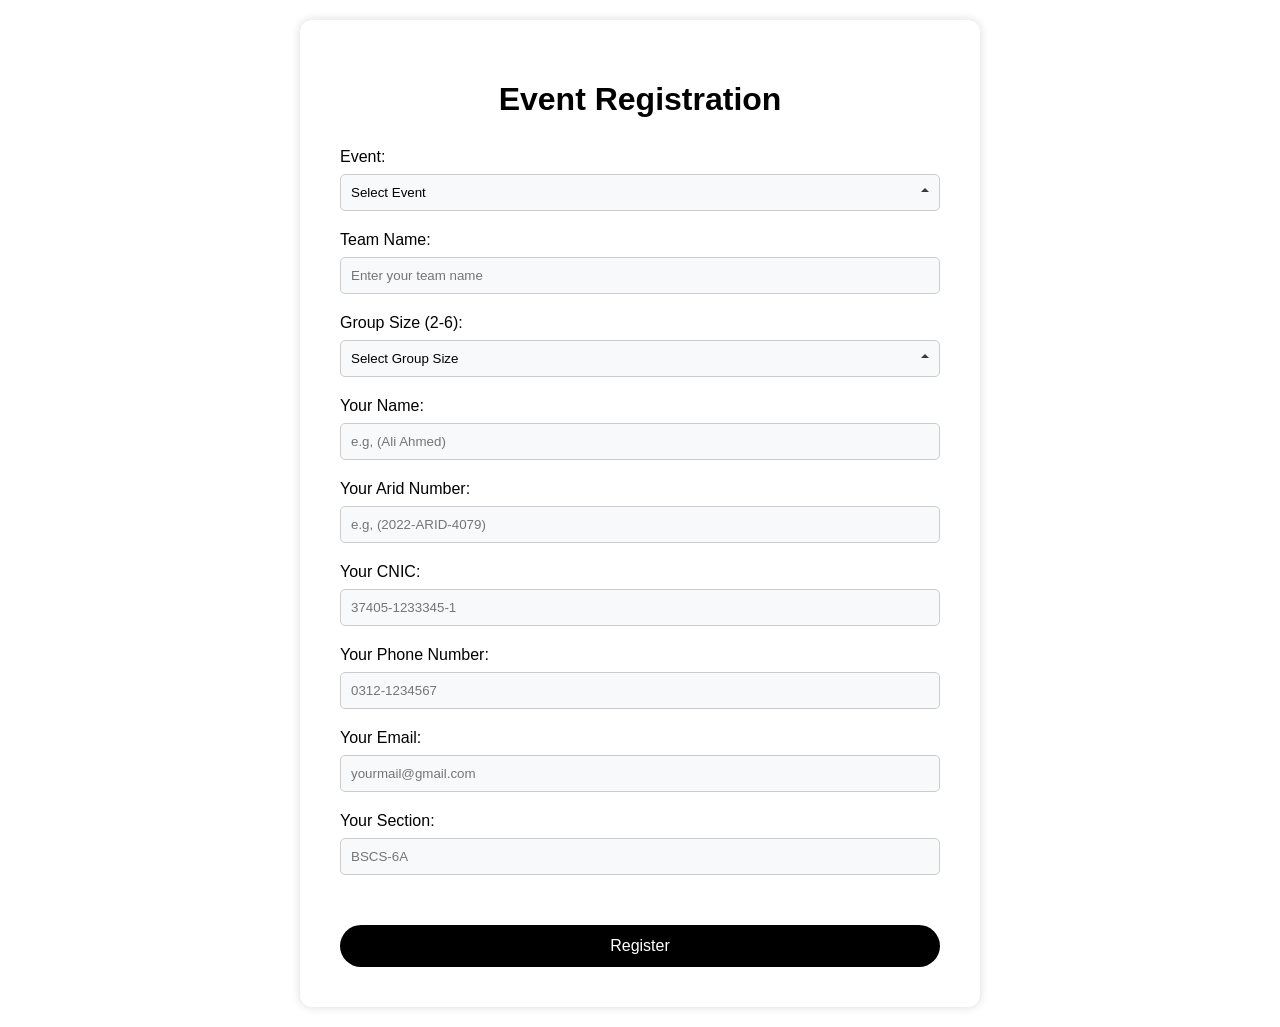
<file: form.html>
<!DOCTYPE html>
<html lang="en">
<head>
    <meta charset="UTF-8">
    <meta name="viewport" content="width=device-width, initial-scale=1.0">
    <title>Event Registration Form</title>
        
    <style>
body {
  font-family: 'Inter', sans-serif;
  background-color: #fff;
  color: #000;
  margin: 0;
  padding: 20px;
  display: flex;
  justify-content: center;
  align-items: center;
  min-height: 100vh;
}

.container {
  background-color: #fff;
  padding: 40px;
  border-radius: 12px;
  /* box-shadow: 0 4px 8px rgba(0, 0, 0, 0.1); */
  box-shadow: 0 0 10px rgba(0, 0, 0, 0.15);
  width: 80%;
  max-width: 600px;
}

h1 {
  text-align: center;
  margin-bottom: 30px;
  color: #000;
}

form {
  display: flex;
  flex-direction: column;
}

label {
  margin-bottom: 8px;
  color: #000;
  font-weight: 500;
}

input, select {
  padding: 10px;
  margin-bottom: 20px;
  border: 1px solid #ccc;
  border-radius: 5px;
  background-color: #f8f9fa;
  color: #000;
}

input:focus {
  outline: none;
  border-color: #007bff;
  box-shadow: 0 0 0 3px rgba(0, 123, 255, 0.1);
}

select {
  appearance: none;
  background-image: url("data:image/svg+xml,%3Csvg xmlns='http://www.w3.org/2000/svg' viewBox='0 0 4 5'%3E%3Cpath fill='%23343a40' d='M2 0L0 2h4z'%3E%3C/path%3E%3C/svg%3E");
  background-repeat: no-repeat;
  background-position: right 10px center;
  background-size: 8px 10px;
  padding-right: 30px;
}

select:focus {
  border-color: #007bff;
  box-shadow: 0 0 0 3px rgba(0, 123, 255, 0.1);
}


.member-fields {
  margin-top: 20px;
}

.member-fields div{
    display: flex;
    flex-direction: column;
    margin-bottom: 15px;
    padding-bottom: 10px;
    border-bottom: 1px solid #eee;
}
.member-fields input {
  margin-bottom: 10px;
}

button {
  padding: 12px 20px;
  border: none;
  border-radius: 50px;
  background-color: #000;
  color: #fff;
  cursor: pointer;
  font-size: 1rem;
  transition: background-color 0.3s ease;
  margin-top: 10px;
}

button:hover {
  background-color: #4CAF50;
}

@media (max-width: 768px) {
  .container {
    width: 95%;
  }
}

@media (max-width: 480px) {
  .container {
    padding: 20px;
  }
}
    </style>
</head>
<body>
    <div class="container">
        <h1>Event Registration</h1>
        <form id="registrationForm">
            <label for="eventName">Event:</label>
            <select id="eventName" name="eventName" required>
                <option value="">Select Event</option>
                <option value="programming">Programming Competition</option>
                <option value="ai">AI Workshop</option>
                <option value="webdev">Web Development Challenge</option>
                <option value="cybersecurity">Cybersecurity Seminar</option>
                <option value="software">Software Engineering Project</option>
            </select>

            <label for="teamName">Team Name:</label>
            <input type="text" id="teamName" name="teamName" placeholder="Enter your team name" required>

            <label for="groupSize">Group Size (2-6):</label>
            <select id="groupSize" name="groupSize" required>
                <option value="">Select Group Size</option>
                <option value="1">1</option>
                <option value="2">2</option>
                <option value="3">3</option>
                <option value="4">4</option>
                <option value="5">5</option>
                <option value="6">6</option>
            </select>

            <label for="name">Your Name:</label>
            <input type="text" id="name" name="name" placeholder="e.g, (Ali Ahmed)" required>

            <label for="aridNumber">Your Arid Number:</label>
            <input type="text" id="aridNumber" name="aridNumber" placeholder="e.g, (2022-ARID-4079)" required>

            <label for="cnic">Your CNIC:</label>
            <input type="text" id="cnic" name="cnic" placeholder="37405-1233345-1" required>

            <label for="phoneNumber">Your Phone Number:</label>
            <input type="text" id="phoneNumber" name="phoneNumber" placeholder="0312-1234567" required>

            <label for="email">Your Email:</label>
            <input type="email" id="email" name="email"  placeholder="yourmail@gmail.com"required>

            <label for="section">Your Section:</label>
            <input type="text" id="section" name="section " placeholder="BSCS-6A" required>

            <div class="member-fields" id="memberFields">
                </div>

            <button type="submit">Register</button>
        </form>
    </div>

    <script>
const groupSizeSelect = document.getElementById('groupSize');
const memberFieldsDiv = document.getElementById('memberFields');

groupSizeSelect.addEventListener('change', function() {
    const groupSize = parseInt(this.value);
    memberFieldsDiv.innerHTML = ''; // Clear previous fields

    if (groupSize > 1) { // only show member fields if group size is greater than 1
        for (let i = 2; i <= groupSize; i++) {
            const memberDiv = document.createElement('div');

            const nameLabel = document.createElement('label');
            nameLabel.textContent = `Member ${i} Name:`;
            const nameInput = document.createElement('input');
            nameInput.type = 'text';
            nameInput.name = `memberName${i}`;
            nameInput.placeholder = `Enter Name of Member ${i}`;
            nameInput.required = true;

            const aridLabel = document.createElement('label');
            aridLabel.textContent = `Member ${i} Arid Number:`;
            const aridInput = document.createElement('input');
            aridInput.type = 'text';
            aridInput.name = `memberAridNumber${i}`;
            aridInput.placeholder = `Enter Arid Number of Member ${i}`;
            aridInput.required = true;

            memberDiv.appendChild(nameLabel);
            memberDiv.appendChild(nameInput);
            memberDiv.appendChild(aridLabel);
            memberDiv.appendChild(aridInput);
            memberFieldsDiv.appendChild(memberDiv);
        }
    }
});

document.getElementById('registrationForm').addEventListener('submit', function(event) {
    event.preventDefault();

    //  perform validation and registration logic here
    const eventName = document.getElementById('eventName').value;
    const teamName = document.getElementById('teamName').value;
    const groupSize = document.getElementById('groupSize').value;
    const name = document.getElementById('name').value;
    const aridNumber = document.getElementById('aridNumber').value;
    const cnic = document.getElementById('cnic').value;
    const phoneNumber = document.getElementById('phoneNumber').value;
    const email = document.getElementById('email').value;
    const section = document.getElementById('section').value;

    if (!eventName || !teamName || !groupSize || !name || !aridNumber || !cnic || !phoneNumber || !email || !section) {
        alert('Please fill in all the required fields.');
        return;
    }
    if (parseInt(groupSize) < 1 || parseInt(groupSize) > 6) {
        alert('Group size must be between 1 and 6.');
        return;
    }

    const memberNames = [];
    const memberAridNumbers = [];
    if(parseInt(groupSize) > 1){
        for (let i = 2; i <= parseInt(groupSize); i++) { // Start from 2, as 1st member info is already taken
            const memberNameInput = document.querySelector(`input[name="memberName${i}"]`);
            const memberAridInput = document.querySelector(`input[name="memberAridNumber${i}"]`);
            if (!memberNameInput || !memberNameInput.value.trim() || !memberAridInput || !memberAridInput.value.trim()) {
                alert(`Please enter the name and Arid number for Member ${i}.`);
                return;
            }
            memberNames.push(memberNameInput.value.trim());
            memberAridNumbers.push(memberAridInput.value.trim());
        }
    }


    console.log('Event Name:', eventName);
    console.log('Team Name:', teamName);
    console.log('Group Size:', groupSize);
    console.log('Your Name:', name);
    console.log('Your Arid Number:', aridNumber);
    console.log('Your CNIC:', cnic);
    console.log('Your Phone Number:', phoneNumber);
    console.log('Your Email:', email);
    console.log('Your Section:', section);
    console.log('Member Names:', memberNames);
    console.log('Member Arid Numbers:', memberAridNumbers);

    alert('Registration successful! Check console for data.');

    this.reset();
    memberFieldsDiv.innerHTML = '';
});
    </script>
</body>
</html>
</file>
